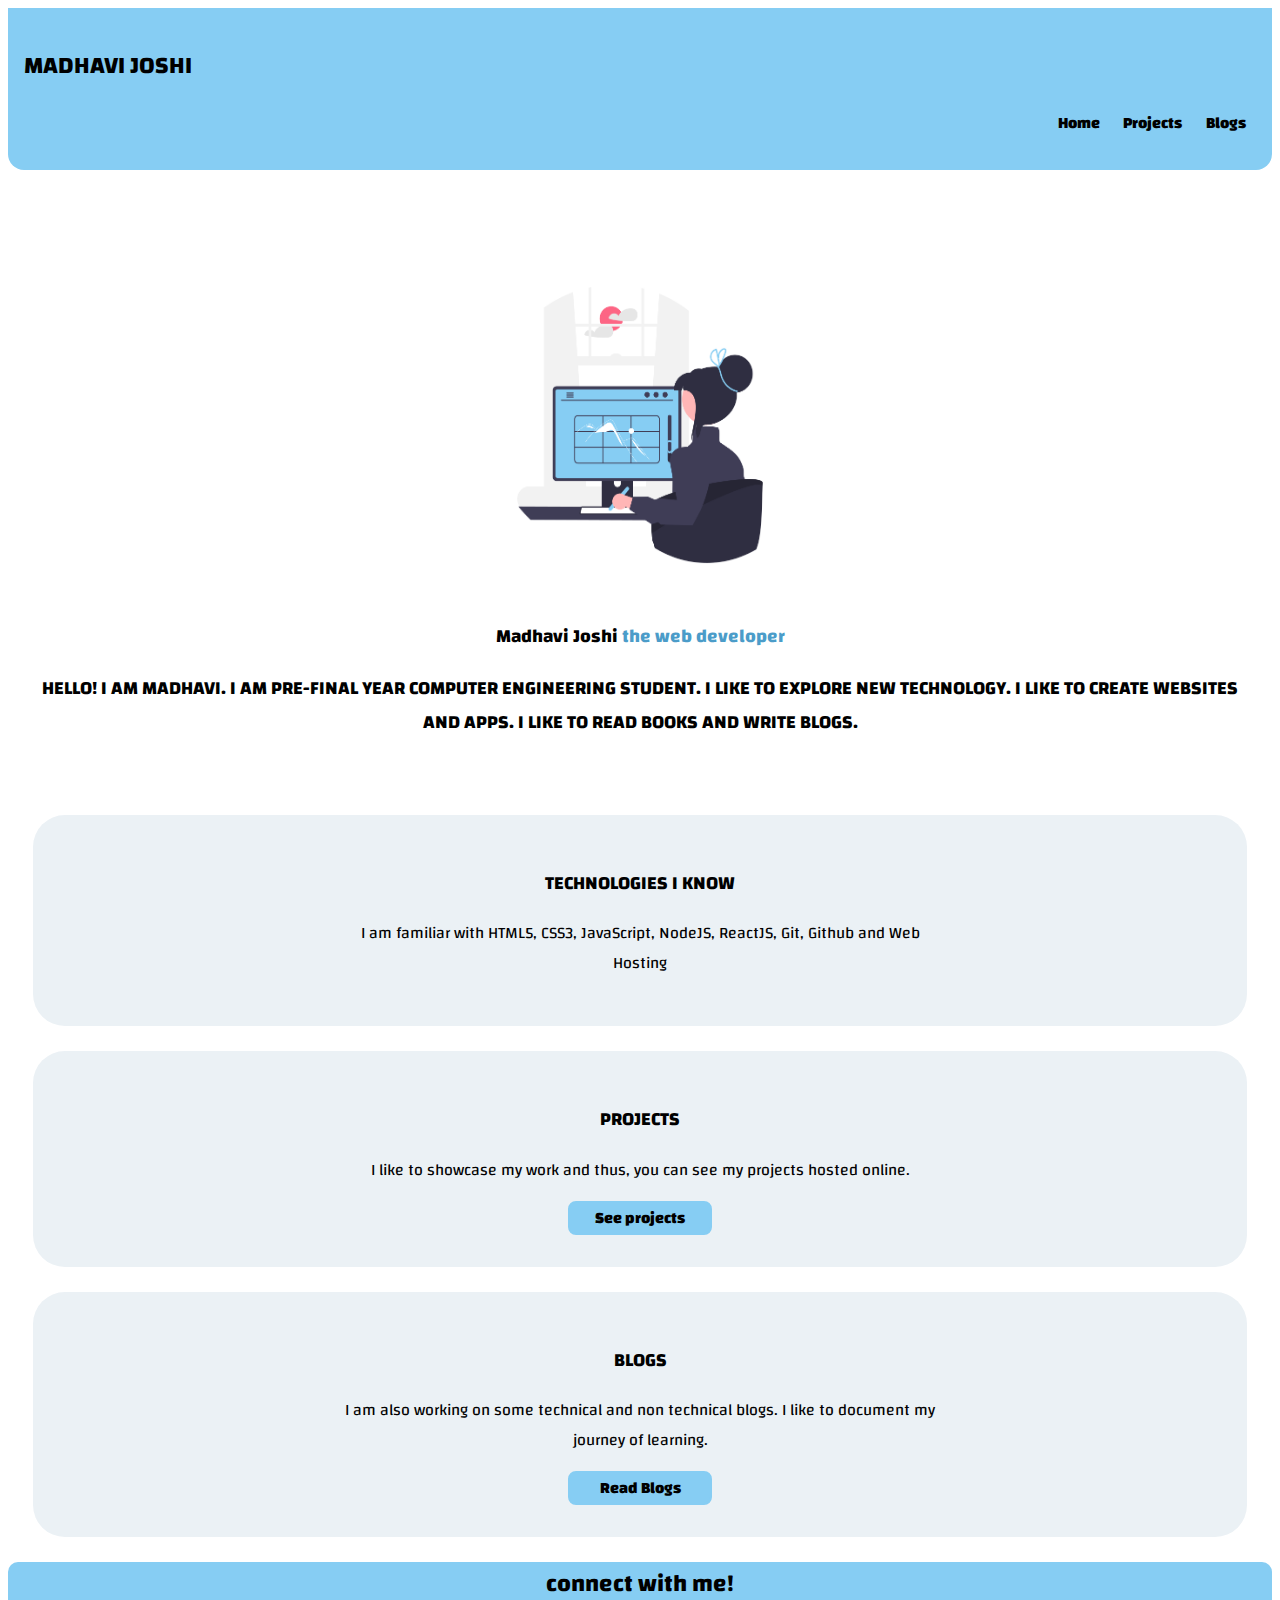
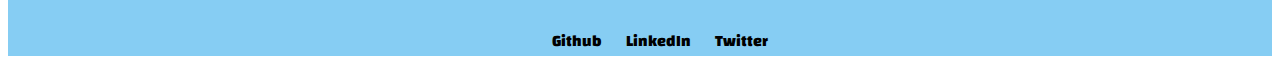
<file: index.html>
<!DOCTYPE html>
<html lang="en">
<head>
    <meta charset="UTF-8">
    <meta http-equiv="X-UA-Compatible" content="IE=edge">
    <meta name="viewport" content="width=device-width, initial-scale=1.0">
    <title>My Portfolio</title>
     <link href="styles.css" rel="stylesheet">
</head>
<body>
    
<div class="nav-bar"></div>
    <nav class="nav">
        <h2>MADHAVI JOSHI</h2>
        <ul class="inline-none">
            <li class="link" ><a href="/index.html">Home </a></li>
            <li class="link"><a href="/project.html"> Projects</a></li>
            <li class="link"><a href="/blog.html">Blogs</a></li>
                

        </ul>
    </nav>
</div>

    <header class="hero">
    <img class="hero-img" src="images/girl.png">
    <h3>Madhavi Joshi <span style="color:#4B9CC9 ;">the web developer</span></h3>
    <h3> HELLO! I AM MADHAVI. I AM PRE-FINAL YEAR COMPUTER ENGINEERING STUDENT. I LIKE TO EXPLORE NEW TECHNOLOGY.
        I LIKE TO CREATE WEBSITES AND APPS. I LIKE TO READ BOOKS AND WRITE BLOGS.
    </h3>
    </header>


    <section class="section ow">
        <div class="container container-center">
            <h3>TECHNOLOGIES I KNOW</h3>
            <p>I am familiar with HTML5, CSS3, JavaScript, NodeJS, ReactJS, Git, Github and Web Hosting</p>
        </div>
    </section>
      

    
    <section class="section ow">
        <div class="container container-center">
            <h3>PROJECTS</h3>
            <p>I like to showcase my work and thus, you can see my projects hosted online.</p>
            <a class="link primary-link" href="/project.html">See projects</a> 

        </div>
    </section>

    <section class="section ow">
        <div class="container container-center">
            <h3>BLOGS</h3>
            <p>I am also working on some technical and non technical blogs. I like to document my journey of learning. </p>
            <a class="link primary-link" href="/blog.html">Read Blogs</a> 

        </div>
    </section>


     <footer>
        <h2>connect with me!</h2>
        <ul class="footer">
            
            <li class="link"><a  href="https://github.com/Madhavi210">Github</a></li>
            <li class="link" ><a  href="https://www.linkedin.com/in/madhavi-joshi-0b3228239">LinkedIn</a></li>
            <li class="link"><a href="https://twitter.com/Madhavi_Joshi__">Twitter</a></li>

        </ul>
     </footer>


    </body>
</html>
</file>
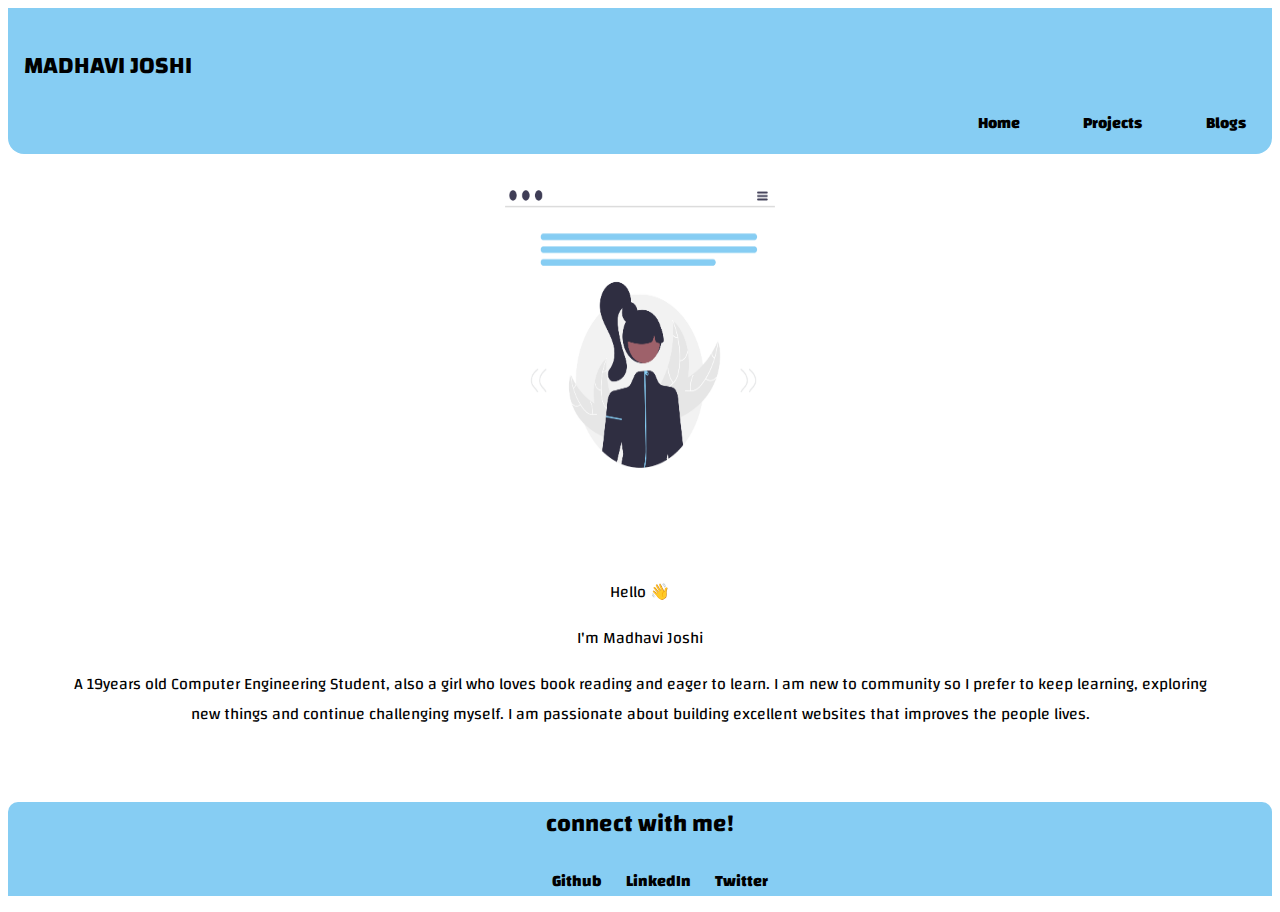
<file: About.html>
<!DOCTYPE html>
<html lang="en">
<head>
    <meta charset="UTF-8">
    <meta name="viewport" content="width=device-width, initial-scale=1.0">
    <title>About | Blogs | Madhavi Joshi</title>
    <link href="styles.css" rel="stylesheet" />
</head>
<body>
   
    <div class="nav-bar"></div>
    <nav class="nav">
        <h2>MADHAVI JOSHI</h2>
        <li class="inline-none">
            <ul class="link" ><a href="/index.html">Home </a></ul>
            <ul class="link"><a href="/project.html"> Projects</a></ul>
            <ul class="link"><a href="/blog.html">Blogs</a></u>
                
        </li>
    </nav>
</div>
    
    <img class="about-img" src="images/aboutme.png" />
    
    <div class="section w">
    <p>Hello 👋</p>
    <p>I'm <span class="heading-inverted">M</span>adhavi <span class="heading-inverted">J</span>oshi</p>
    <p> A 19years old Computer Engineering Student, also a girl who loves book reading and eager to learn. I am new to community so I prefer to keep learning, exploring new things and continue challenging myself. I am passionate about building excellent websites that improves the people lives.</p>
    </div>

   
    <footer>
        <h2>connect with me!</h2>
        <ul class="footer">
            
            <li class="link"><a  href="https://github.com/Madhavi210">Github</a></li>
            <li class="link" ><a  href="https://www.linkedin.com/in/madhavi-joshi-0b3228239">LinkedIn</a></li>
            <li class="link"><a href="https://twitter.com/Madhavi_Joshi__">Twitter</a></li>
       
        </ul>
     </footer>

</body>
</html>
</file>
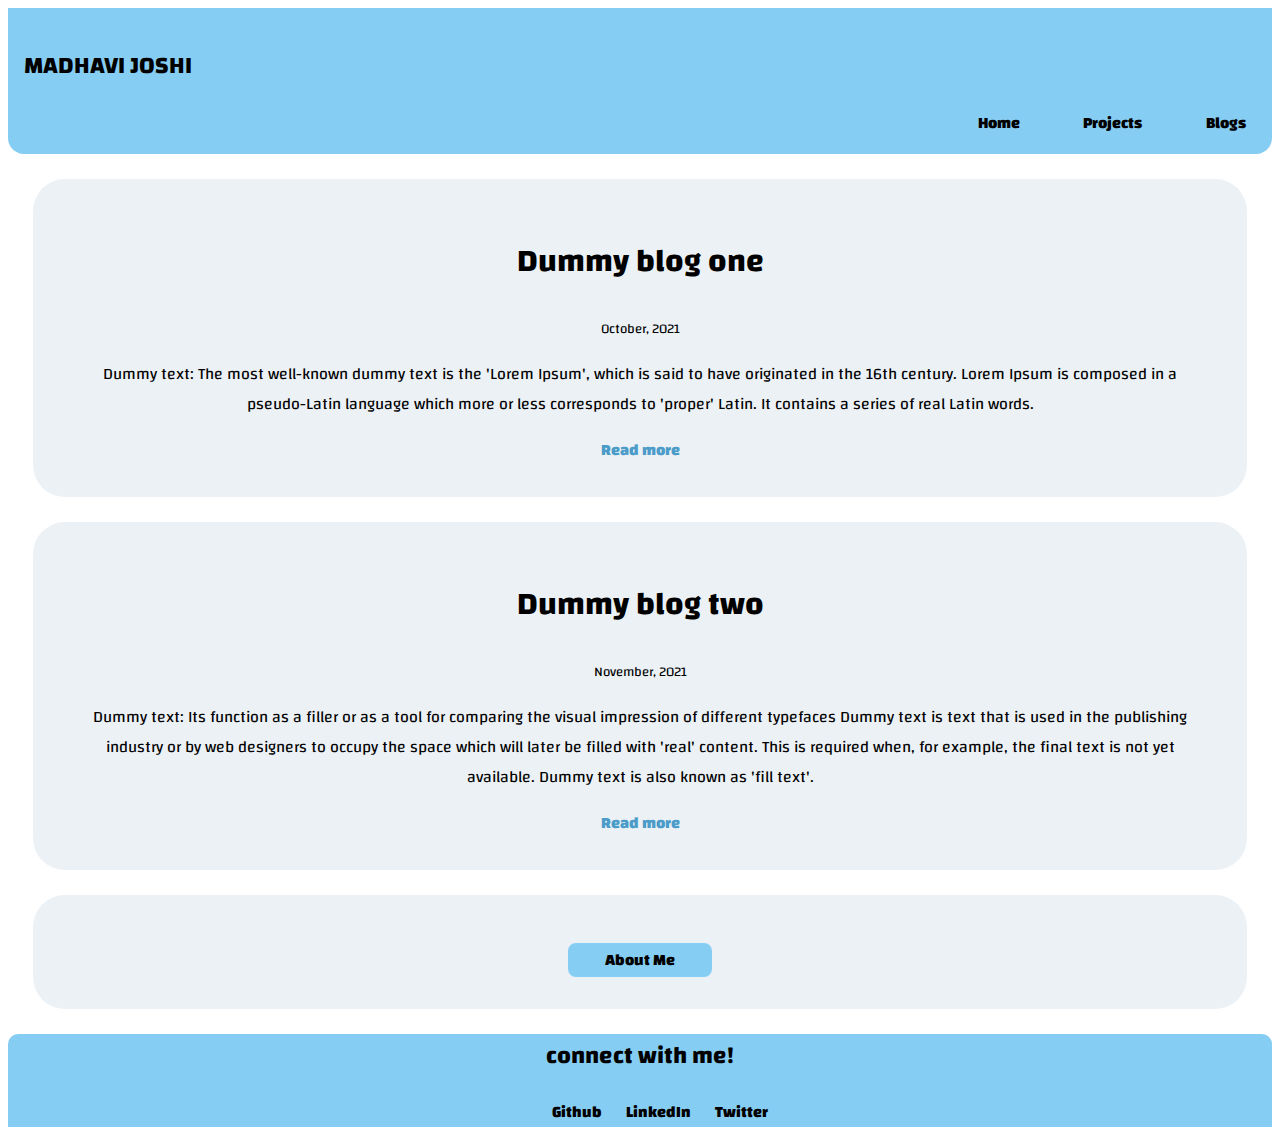
<file: blog.html>
<!DOCTYPE html>
<html lang="en">
<head>
    <meta charset="UTF-8">
    <meta http-equiv="X-UA-Compatible" content="IE=edge">
    <meta name="viewport" content="width=device-width, initial-scale=1.0">
    <title>Blogs | Madhavi Joshi</title>
    <link href="styles.css" rel="stylesheet">
</head>

<body>

    <div class="nav-bar"></div>
    <nav class="nav">
        <h2>MADHAVI JOSHI</h2>
        <li class="inline-none">
            <ul class="link" ><a href="/index.html">Home </a></ul>
            <ul class="link"><a href="/project.html"> Projects</a></ul>
            <ul class="link"><a href="/blog.html">Blogs</a></u>
                

        </li>
    </nav>
</div>

<section class="section ow">
    <div class=" list-pad container container-centre">
        <h1>Dummy blog one</h1>
        <small>October, 2021</small>
        <p>Dummy text: The most well-known dummy text is the 'Lorem Ipsum', which is said to have originated in the 16th century. Lorem Ipsum is composed in a pseudo-Latin language which more or less corresponds to 'proper' Latin. It contains a series of real Latin words.</p>
        <a class="link link-primary1"  href="/blog1.html"><span style="color:#4B9CC9 ;">Read more</span></a>
      
    </div>
   
</section>  


<section class="section ow">
    <div class=" list-pad container container-centre">
        <h1>Dummy blog two</h1>
        <small>November, 2021</small>
        <p>Dummy text: Its function as a filler or as a tool for comparing the visual impression of different typefaces Dummy text is text that is used in the publishing industry or by web designers to occupy the space which will later be filled with 'real' content. This is required when, for example, the final text is not yet available. Dummy text is also known as 'fill text'.</p>
        <a class="link link-primary1"  href="/blog2.html"><span style="color:#4B9CC9 ;">Read more</span></a>

    </div>
</section>  


<section class="section ow">
    <div class="container container-center">
    
    <p class="text"></p>
    <a class="link primary-link"  href="About.html">About Me</a>
    </div>
</section>

<footer>
    <h2>connect with me!</h2>
    <ul class="footer">
        
        <li class="link"><a  href="https://github.com/Madhavi210">Github</a></li>
        <li class="link" ><a  href="https://www.linkedin.com/in/madhavi-joshi-0b3228239">LinkedIn</a></li>
        <li class="link"><a href="https://twitter.com/Madhavi_Joshi__">Twitter</a></li>
   
    </ul>
 </footer>

</body>

</html>
</file>
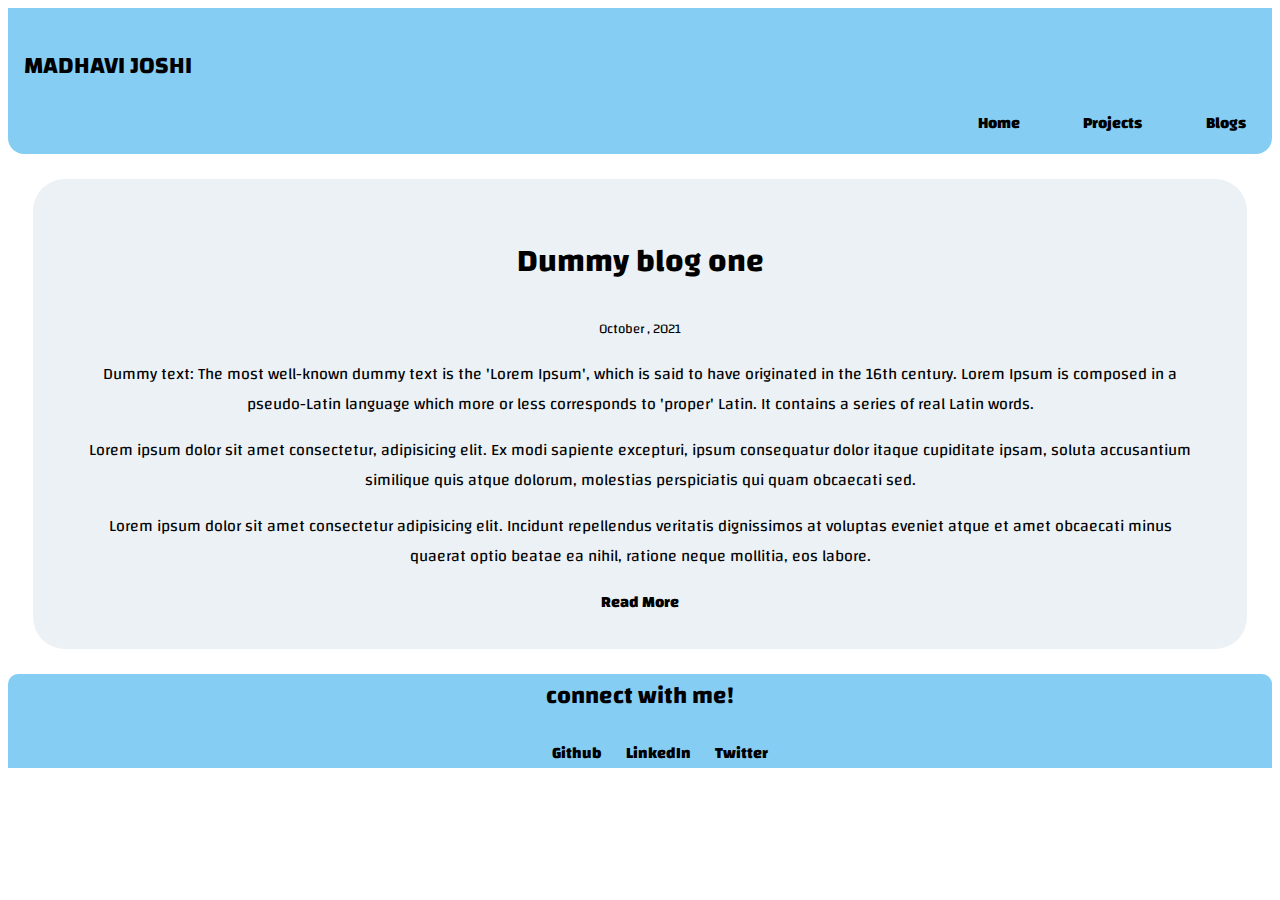
<file: blog1.html>
<!DOCTYPE html>
<html lang="en">
<head>
    <meta charset="UTF-8">
    <meta name="viewport" content="width=device-width, initial-scale=1.0">
    <title>Blog-1 | Blogs | Vidhi Makani</title>
    <link href="styles.css" rel="stylesheet" />
</head>
<body>
    <div class="nav-bar"></div>
    <nav class="nav">
        <h2>MADHAVI JOSHI</h2>
        <li class="inline-none">
            <ul class="link" ><a href="/index.html">Home </a></ul>
            <ul class="link"><a href="/project.html"> Projects</a></ul>
            <ul class="link"><a href="/blog.html">Blogs</a></u>
        </li>
    </nav>
    </div>


    <section class="section ow">
        <div class=" list-pad container container-centre">
            <h1>Dummy blog one</h1>
            <small>October , 2021</small>
            <p>Dummy text: The most well-known dummy text is the 'Lorem Ipsum', which is said to have originated in the 16th century. Lorem Ipsum is composed in a pseudo-Latin language which more or less corresponds to 'proper' Latin. It contains a series of real Latin words.</p>
            <p>Lorem ipsum dolor sit amet consectetur, adipisicing elit. Ex modi sapiente excepturi, ipsum consequatur dolor itaque cupiditate ipsam, soluta accusantium similique quis atque dolorum, molestias perspiciatis qui quam obcaecati sed.</p>
            <p>Lorem ipsum dolor sit amet consectetur adipisicing elit. Incidunt repellendus veritatis dignissimos at voluptas eveniet atque et amet obcaecati minus quaerat optio beatae ea nihil, ratione neque mollitia, eos labore.</p>
            <a class="link link-primary1"  href="/blogs.html">Read More</a>
          
        </div>
    </section> 

    <footer>
        <h2>connect with me!</h2>
        <ul class="footer">
            
            <li class="link"><a  href="https://github.com/Madhavi210">Github</a></li>
            <li class="link" ><a  href="https://linkedin.com/madhavi Joshi">LinkedIn</a></li>
            <li class="link"><a href="https://twitter.com/Madhavi_Joshi__">Twitter</a></li>

        </ul>
     </footer>


    
</body>
</html>
</file>
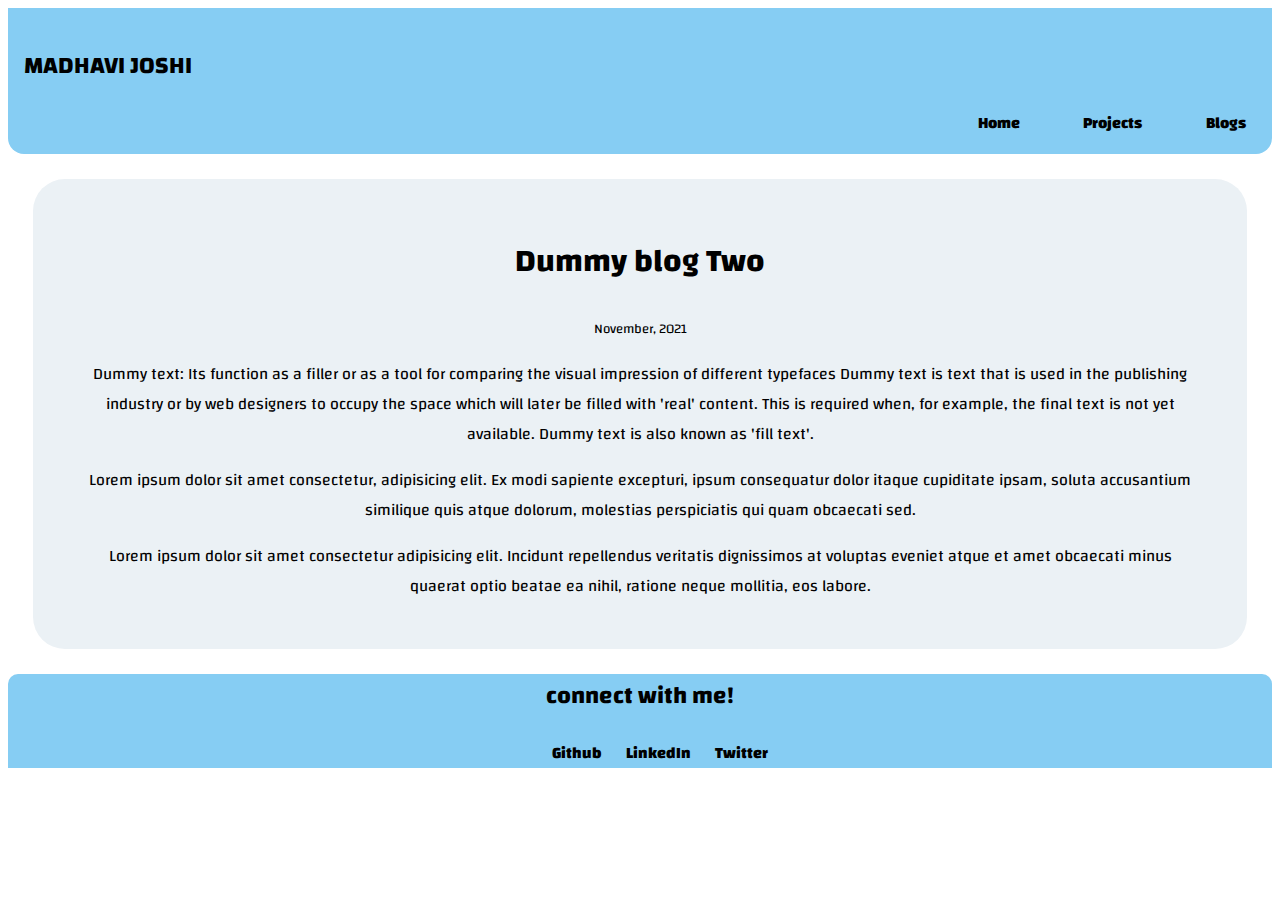
<file: blog2.html>
<!DOCTYPE html>
<html lang="en">
<head>
    <meta charset="UTF-8">
    <meta name="viewport" content="width=device-width, initial-scale=1.0">
    <title>Blog-2 | Madhavi Joshi</title>
    <link href="styles.css" rel="stylesheet" />
</head>
<body>
    <div class="nav-bar"></div>
    <nav class="nav">
        <h2>MADHAVI JOSHI</h2>
        <li class="inline-none">
            <ul class="link" ><a href="/index.html">Home </a></ul>
            <ul class="link"><a href="/project.html"> Projects</a></ul>
            <ul class="link"><a href="/blog.html">Blogs</a></u>
        </li>
    </nav>
    </div>

    <section class="section ow">
        <div class=" list-pad container container-centre">
            <h1>Dummy blog Two</h1>
            <small>November, 2021</small>
            <p>Dummy text: Its function as a filler or as a tool for comparing the visual impression of different typefaces Dummy text is text that is used in the publishing industry or by web designers to occupy the space which will later be filled with 'real' content. This is required when, for example, the final text is not yet available. Dummy text is also known as 'fill text'.</p>
            <p>Lorem ipsum dolor sit amet consectetur, adipisicing elit. Ex modi sapiente excepturi, ipsum consequatur dolor itaque cupiditate ipsam, soluta accusantium similique quis atque dolorum, molestias perspiciatis qui quam obcaecati sed.</p>
            <p>Lorem ipsum dolor sit amet consectetur adipisicing elit. Incidunt repellendus veritatis dignissimos at voluptas eveniet atque et amet obcaecati minus quaerat optio beatae ea nihil, ratione neque mollitia, eos labore.</p>
            
          
        </div>
    </section> 

    <footer>
        <h2>connect with me!</h2>
        <ul class="footer">
            
            <li class="link"><a  href="https://github.com/Madhavi210">Github</a></li>
            <li class="link" ><a  href="https://www.linkedin.com/in/madhavi-joshi-0b3228239">LinkedIn</a></li>
            <li class="link"><a href="https://twitter.com/Madhavi_Joshi__">Twitter</a></li>

        </ul>
     </footer>


    
</body>
</html>
</file>
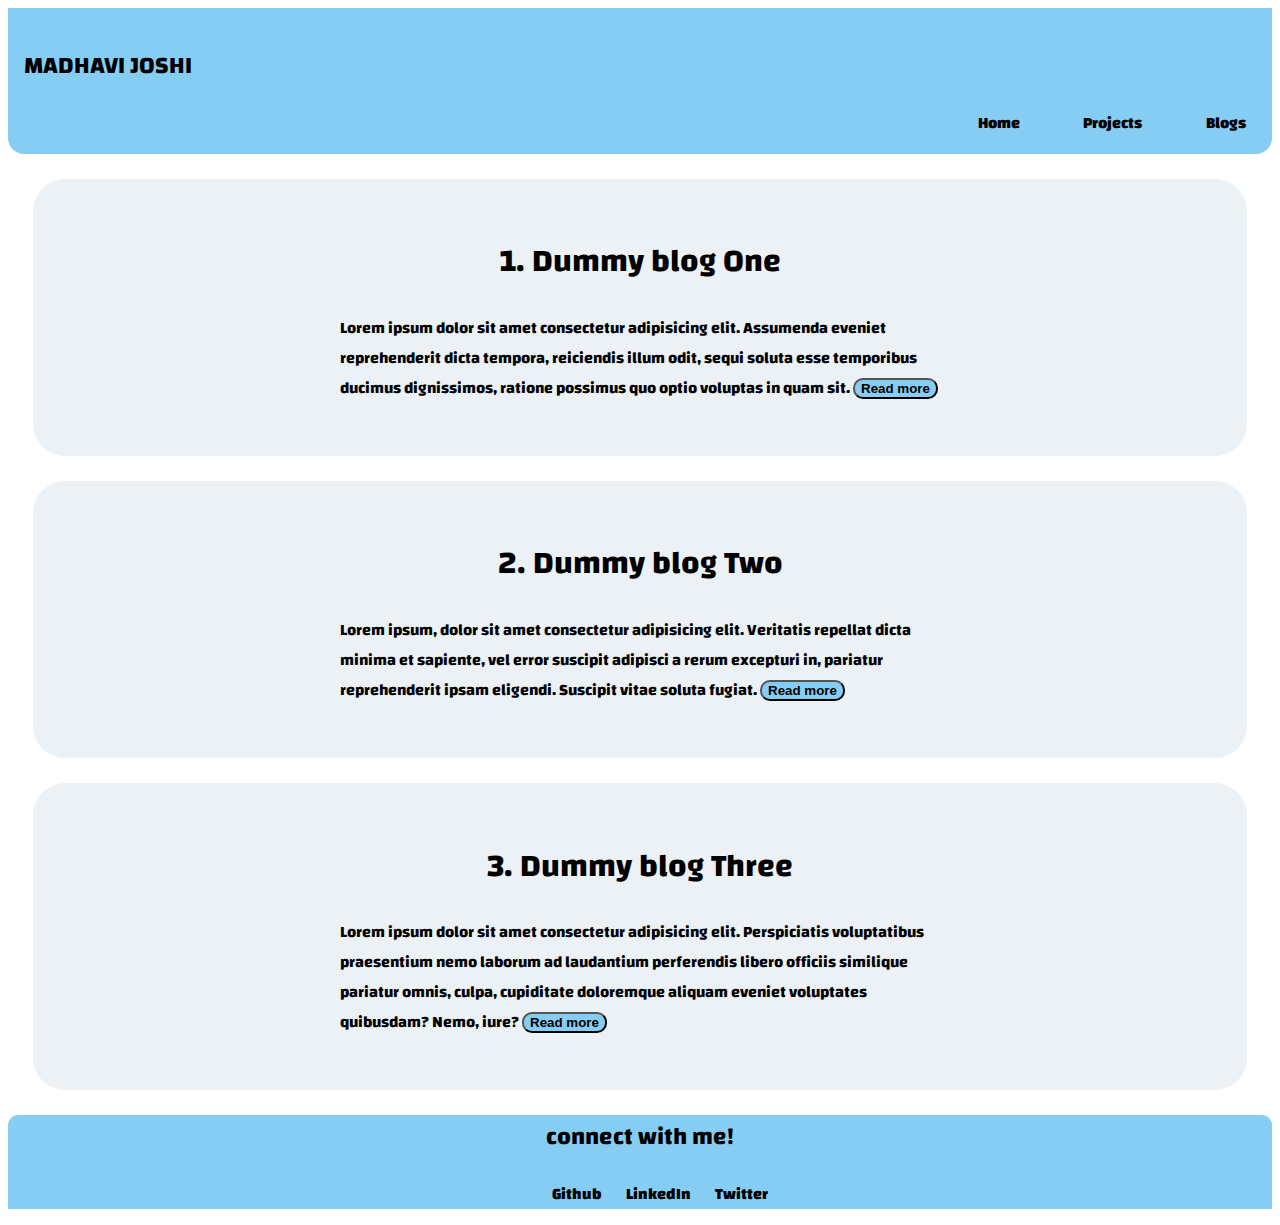
<file: blogs.html>
<!DOCTYPE html>
<html lang="en">
<head>
    <meta charset="UTF-8">
    <meta http-equiv="X-UA-Compatible" content="IE=edge">
    <meta name="viewport" content="width=device-width, initial-scale=1.0">
    <title>Blogs</title>
    <link href="styles.css" rel="stylesheet">
</head>
<body>

    <div class="nav-bar"></div>
    <nav class="nav">
        <h2>MADHAVI JOSHI</h2>
        <li class="inline-none">
            <ul class="link" ><a href="/index.html">Home </a></ul>
            <ul class="link"><a href="/project.html"> Projects</a></ul>
            <ul class="link"><a href="/blog.html">Blogs</a></u>
                

        </li>
    </nav>
</div>

<section class="section ow">
    <div class="container container-center">
        <h1 style="text-align:center;">1. Dummy blog One</h1>
        <h4 id="para">
        Lorem ipsum dolor sit amet consectetur adipisicing elit. Assumenda eveniet reprehenderit dicta tempora, reiciendis illum odit, sequi soluta esse temporibus ducimus dignissimos, ratione possimus quo optio voluptas in quam sit.
        <button class="but1">
            <a href="/">Read more</a>
        </button>   
        </h4>
    </div>
</section>


<section class="section ow">
    <div class="container container-center">
        <h1 style="text-align: center ;">2. Dummy blog Two</h1>
        <h4 id="para">
        Lorem ipsum, dolor sit amet consectetur adipisicing elit. Veritatis repellat dicta minima et sapiente, vel error suscipit adipisci a rerum excepturi in, pariatur reprehenderit ipsam eligendi. Suscipit vitae soluta fugiat.
        <button class="but1"><a href="/">Read more</a></button>
        </h4>
    </div>
</section>

<section class="section ow">
    <div class="container container-center">
        <h1 style="text-align: center ;">3. Dummy blog Three</h1>
        <h4 id="para">
        Lorem ipsum dolor sit amet consectetur adipisicing elit. Perspiciatis voluptatibus praesentium nemo laborum ad laudantium perferendis libero officiis similique pariatur omnis, culpa, cupiditate doloremque aliquam eveniet voluptates quibusdam? Nemo, iure?
        <button class="but1"><a href="/">Read more</a></button>
        </h4>
    </div>
</section>


<footer>
    <h2>connect with me!</h2>
    <ul class="footer">
        
        <li class="link"><a  href="https://github.com/Madhavi210">Github</a></li>
        <li class="link" ><a  href="https://linkedin.com/madhavi Joshi">LinkedIn</a></li>
        <li class="link"><a href="https://twitter.com/Madhavi_Joshi__">Twitter</a></li>
   
    </ul>
 </footer>

</body>
</html>
</file>
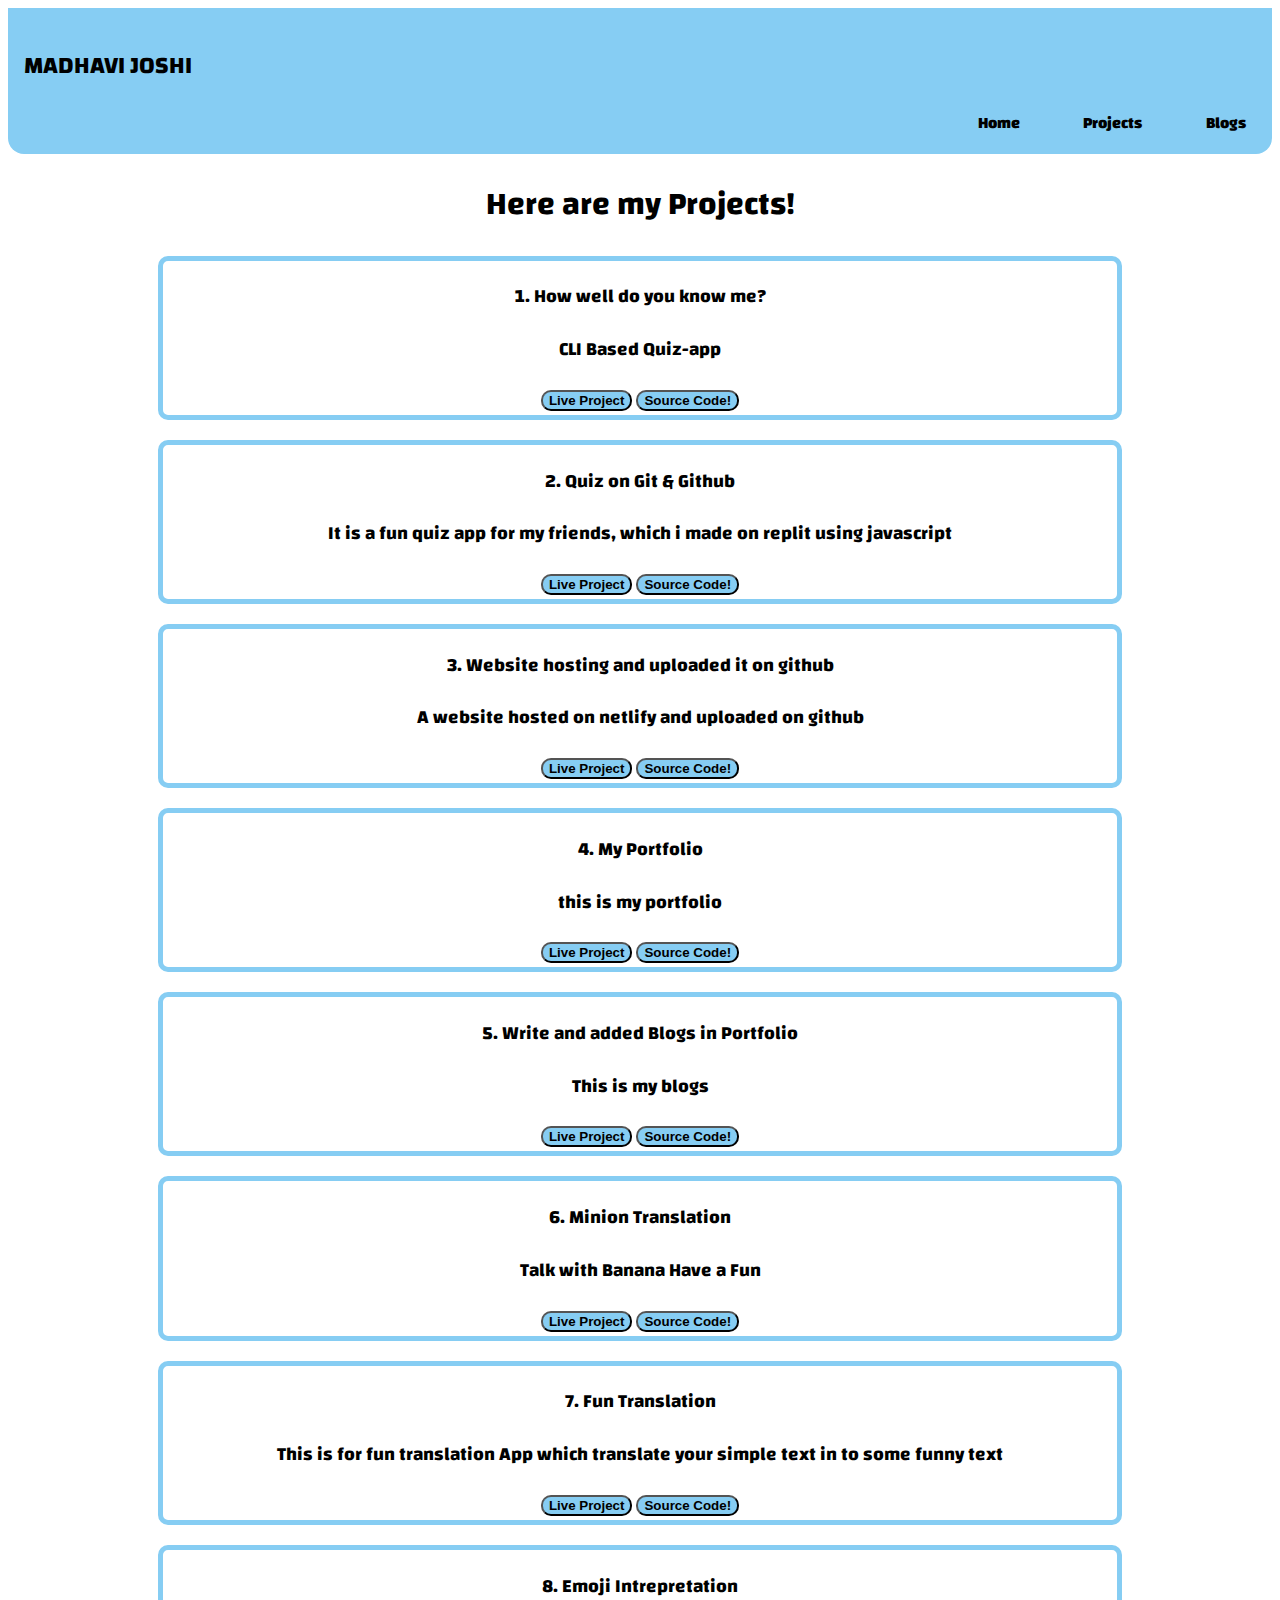
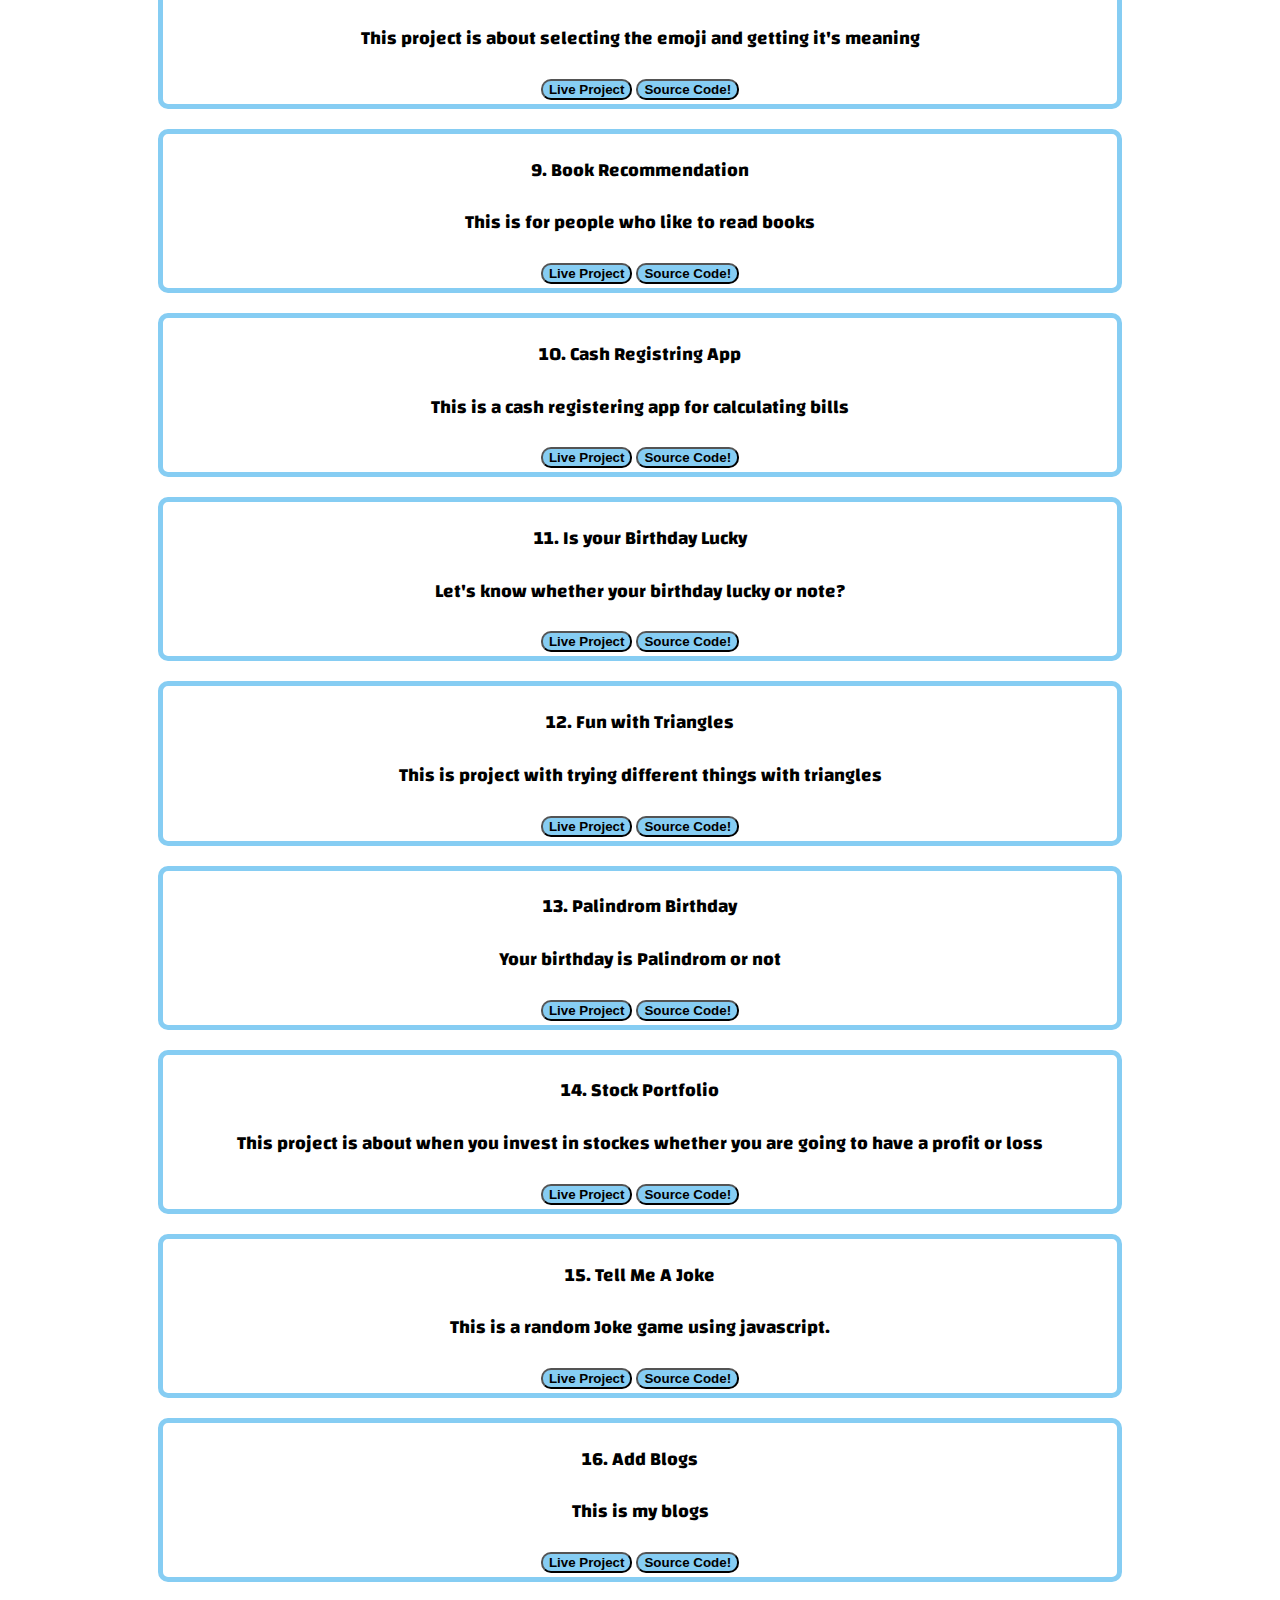
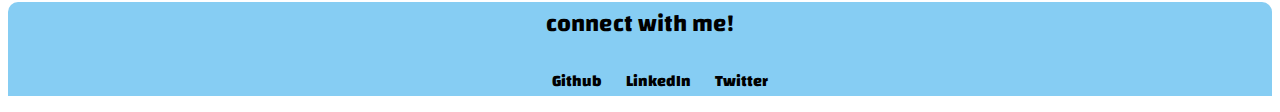
<file: project.html>
<!DOCTYPE html>
<html lang="en">
<head>
    <meta charset="UTF-8">
    <meta http-equiv="X-UA-Compatible" content="IE=edge">
    <meta name="viewport" content="width=>, initial-scale=1.0">
    <title>Projects</title>
     <link href="styles.css" rel="stylesheet">
</head>

<body>
    <div class="nav-bar"></div>
    <nav class="nav">
        <h2>MADHAVI JOSHI</h2>
        <li class="inline-none">
            <ul class="link" ><a href="/index.html">Home </a></ul>
            <ul class="link"><a href="/project.html"> Projects</a></ul>
            <ul class="link"><a href="/blog.html">Blogs</a></u>
        </li>
    </nav>
    </div>
    <h1 style="text-align: center;">Here are my Projects!</h1>
    
    <div style="text-align:center;" class="b1">
    <h3>1. How well do you know me?</h3>
    <h3>CLI Based Quiz-app</h3>
    <button><a href="https://replit.com/@MadhaviJoshi/CLI-Based-Quiz-app">Live Project</a></button>
    <button><a href="https://github.com/Madhavi210/Quiz-apps">Source Code!</a></button>
    </div>

    <div style="text-align:center;" class="b1">
    <h3 >2. Quiz on Git & Github</h3>
    <h3 >It is a fun quiz app for my friends, which i made on replit using javascript</h3>
    <button><a href="https://replit.com/@MadhaviJoshi/Quiz-on-Git-and-Github">Live Project</a></button>
    <button><a href="https://github.com/Madhavi210/GitGithubQuiz">Source Code!</a></button>
    </div>

    <div  style="text-align: center;" class="b1">
        <h3>3. Website hosting and uploaded it on github</h3>
        <h3>A website hosted on netlify and uploaded on github</h3>
        <button><a href="https://madhavi001.netlify.app">Live Project</a></button>
        <button><a href="https://github.com/Madhavi210">Source Code!</a></button>
    </div>

    <div class="b1">
        <h3>4. My Portfolio</h3>
        <h3>this is my portfolio</h3>
        <button><a href="https://madhavi001.netlify.app">Live Project</a></button>
        <button><a href="https://github.com/Madhavi210">Source Code!</a></button>
    </div>

    <div class="b1">
        <h3>5. Write and added Blogs in Portfolio</h3>
        <h3>This is my blogs</h3>
        <button><a href="/blog.html">Live Project</a></button>
        <button><a href="/">Source Code!</a></button>
    </div>

    <div class="b1">
        <h3>6. Minion Translation</h3>
        <h3>Talk with Banana Have a Fun</h3>
        <button><a href="https://ubiquitous-snickerdoodle-f84b80.netlify.app">Live Project</a></button>
        <button><a href="https://github.com/Madhavi210/Banana-speak">Source Code!</a></button>
    </div> 

    <div class="b1">
        <h3>7. Fun Translation</h3>
        <h3>This is for fun translation App which translate your simple text in to some funny text </h3>
        <button><a href="https://glistening-cannoli-8fd6c4.netlify.app">Live Project</a></button>
        <button><a href="https://github.com/Madhavi210/Fun-Translation-App">Source Code!</a></button>
    </div>

    <div class="b1">
        <h3>8. Emoji Intrepretation </h3>
        <h3>This project is about selecting the emoji and getting it's meaning</h3>
        <button><a href="https://idjvq6.csb.app/">Live Project</a></button>
        <button><a href="https://github.com/Madhavi210/Emoji-Intrepretation">Source Code!</a></button>
    </div>

    <div class="b1">
        <h3>9. Book Recommendation</h3>
        <h3>This is for people who like to read books</h3>
        <button><a href="https://04dqsn.csb.app/">Live Project</a></button>
        <button><a href="https://github.com/Madhavi210/Book-Recommendation">Source Code!</a></button>
    </div>

    <div class="b1">
        <h3>10. Cash Registring App</h3>
        <h3>This is a cash registering app for calculating bills</h3>
        <button><a href="https://precious-meerkat-da878d.netlify.app">Live Project</a></button>
        <button><a href="https://github.com/Madhavi210/Cash-Registring-App">Source Code!</a></button>
    </div>

    <div class="b1">
        <h3>11. Is your Birthday Lucky</h3>
        <h3>Let's know whether your birthday lucky or note?</h3>
        <button><a href="https://heroic-belekoy-8a261d.netlify.app">Live Project</a></button>
        <button><a href="https://github.com/Madhavi210/Is-your-Birthday-Lucky">Source Code!</a></button>
    </div>

    <div class="b1">
        <h3>12. Fun with Triangles</h3>
        <h3>This is project with trying different things with triangles</h3>
        <button><a href="https://thriving-blini-92d33c.netlify.app">Live Project</a></button>
        <button><a href="https://github.com/Madhavi210/Fun-Triangles">Source Code!</a></button>
    </div>

    <div class="b1">
        <h3>13. Palindrom Birthday</h3>
        <h3>Your birthday is Palindrom or not</h3>
        <button><a href="https://magnificent-puffpuff-91642a.netlify.app">Live Project</a></button>
        <button><a href="https://github.com/Madhavi210/Palindrom-Birthday">Source Code!</a></button>
    </div>

    <div class="b1">
        <h3>14. Stock Portfolio</h3>
        <h3>This project is about when you invest in stockes whether you are going to have a profit or loss</h3>
        <button><a href="https://bespoke-youtiao-314013.netlify.app">Live Project</a></button>
        <button><a href="https://github.com/Madhavi210/Stock-Portfolio">Source Code!</a></button>
    </div>

    <div class="b1">
        <h3>15. Tell Me A Joke</h3>
        <h3>This is a random Joke game using javascript.</h3>
        <button><a href="https://transcendent-rabanadas-c969a2.netlify.app">Live Project</a></button>
        <button><a href="https://github.com/Madhavi210/Tell-Me-A-Joke">Source Code!</a></button>
    </div>


    <div class="b1">
        <h3>16. Add Blogs</h3>
        <h3>This is my blogs</h3>
        <button><a href="/About.html">Live Project</a></button>
        <button><a href="https://github.com/Madhavi210/Madhavi-Portfolio">Source Code!</a></button>
    </div>    
    
    
    
    <footer>
        <h2>connect with me!</h2>
        <ul class="footer">
            
            <li class="link"><a  href="https://github.com/Madhavi210">Github</a></li>
            <li class="link" ><a  href="https://www.linkedin.com/in/madhavi-joshi-0b3228239">LinkedIn</a></li>
            <li class="link"><a href="https://twitter.com/Madhavi_Joshi__">Twitter</a></li>

        </ul>
     </footer>
   
</body>
</html>
</file>
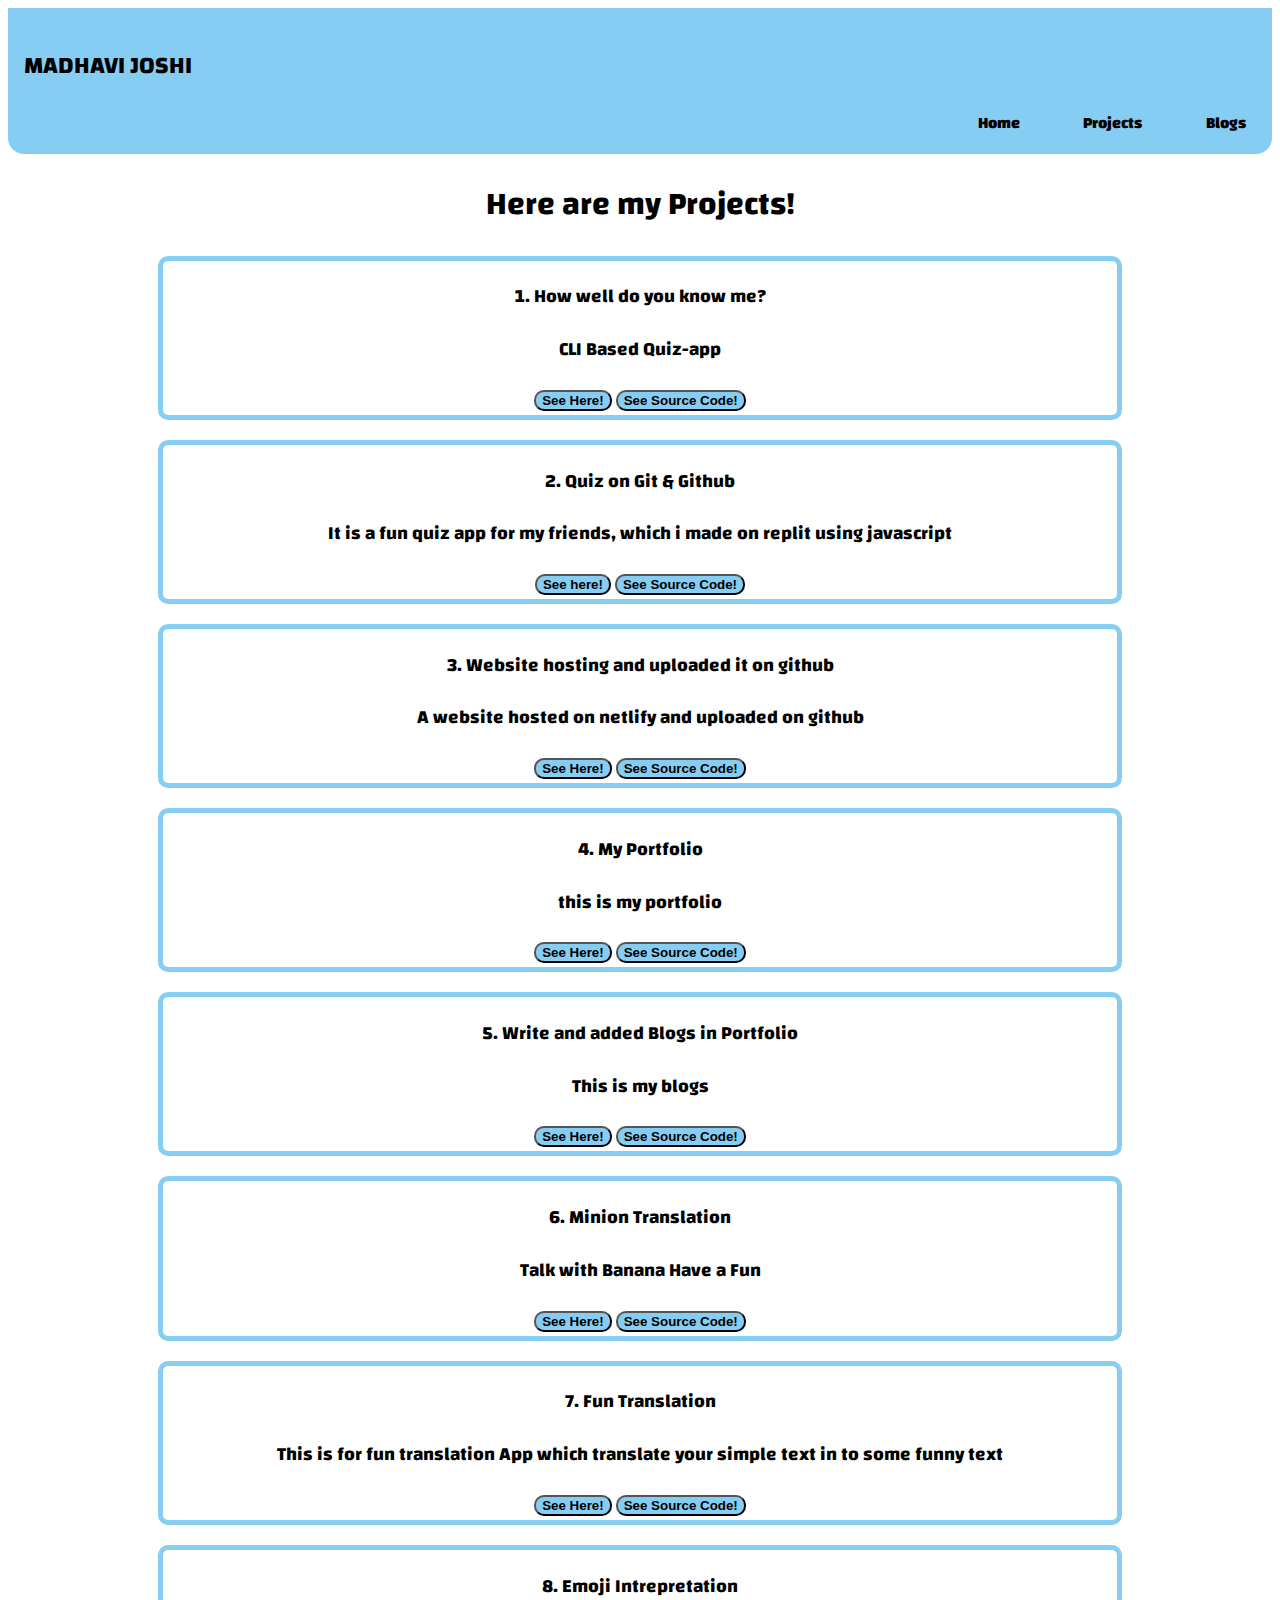
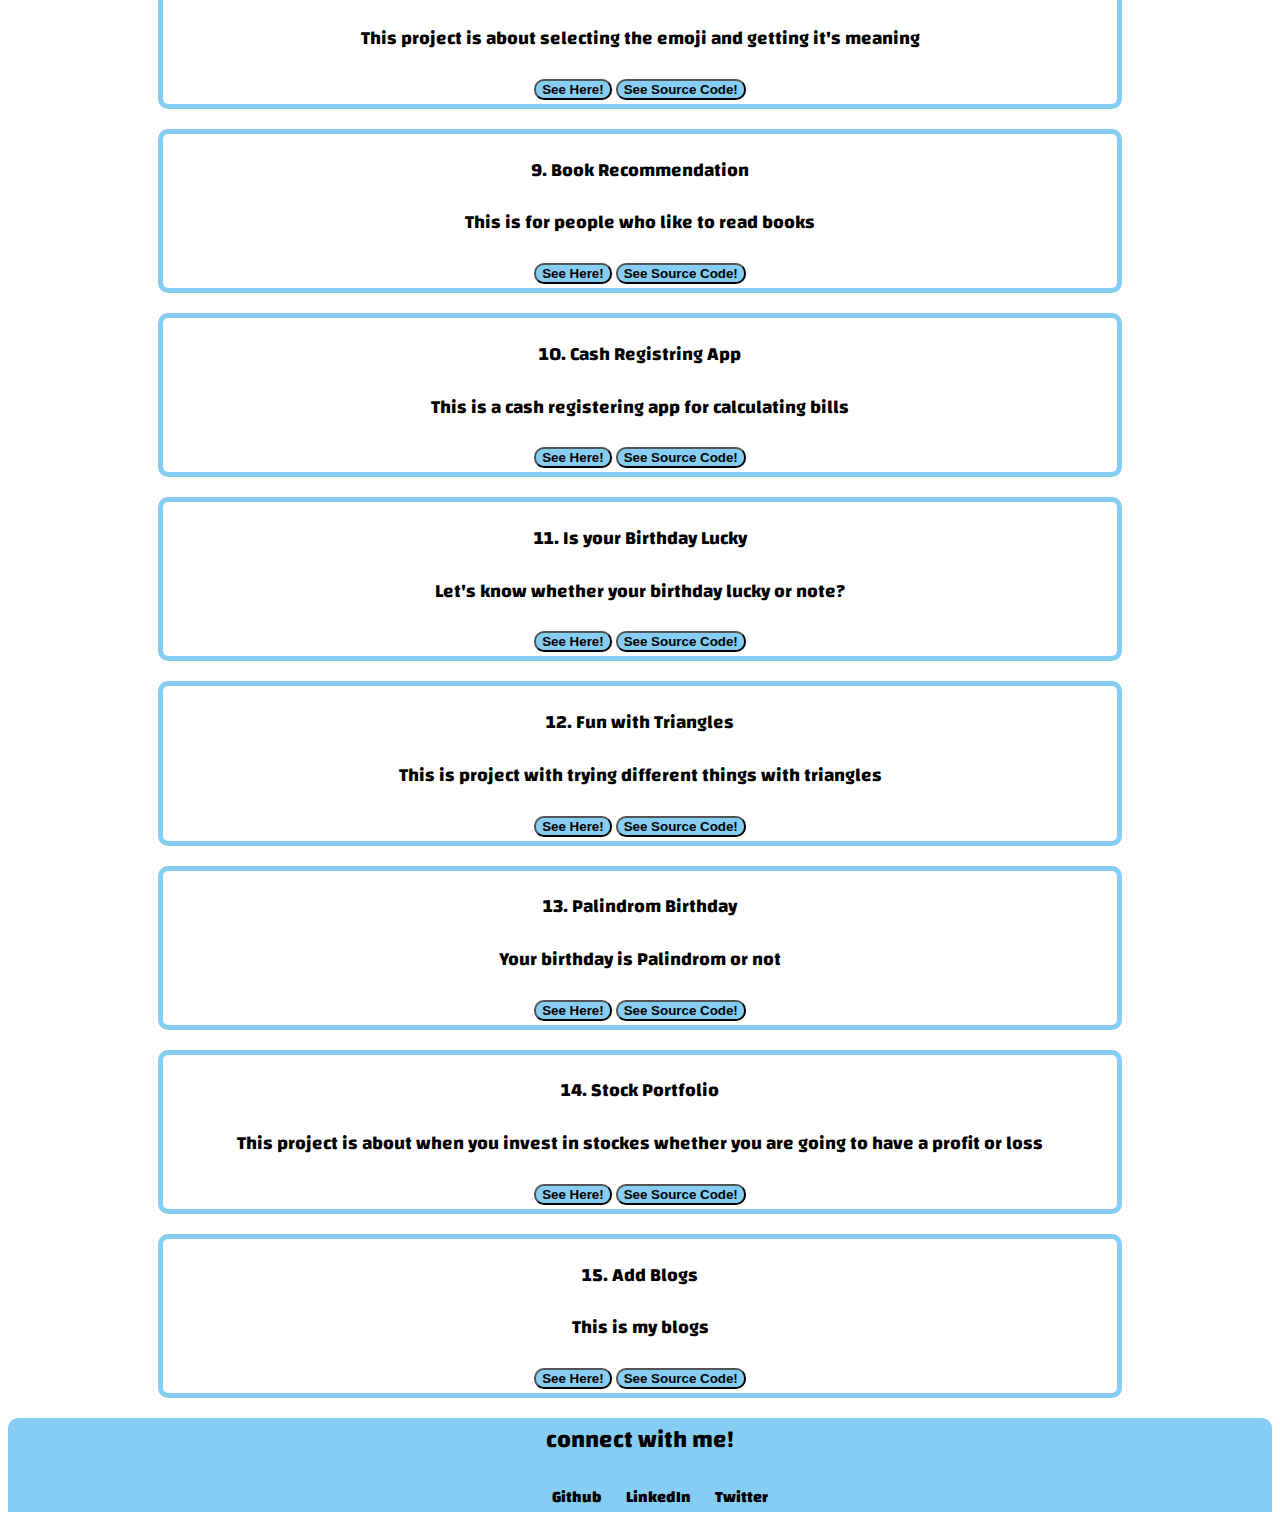
<file: projects.html>
<!DOCTYPE html>
<html lang="en">
<head>
    <meta charset="UTF-8">
    <meta http-equiv="X-UA-Compatible" content="IE=edge">
    <meta name="viewport" content="width=>, initial-scale=1.0">
    <title>Projects</title>
     <link href="styles.css" rel="stylesheet">
</head>
<body>
    <div class="nav-bar"></div>
    <nav class="nav">
        <h2>MADHAVI JOSHI</h2>
        <li class="inline-none">
            <ul class="link" ><a href="/index.html">Home </a></ul>
            <ul class="link"><a href="/project.html"> Projects</a></ul>
            <ul class="link"><a href="/blog.html">Blogs</a></u>
        </li>
    </nav>
    </div>
    <h1 style="text-align: center;">Here are my Projects!</h1>
    
    <div style="text-align:center;" class="b1">
    <h3>1. How well do you know me?</h3>
    <h3>CLI Based Quiz-app</h3>
    <button><a href="/">See Here!</a></button>
    <button><a href="/">See Source Code!</a></button>
    </div>

    <div style="text-align:center;" class="b1">
    <h3 >2. Quiz on Git & Github</h3>
    <h3 >It is a fun quiz app for my friends, which i made on replit using javascript</h3>
    <button><a href="/">See here!</a></button>
    <button><a href="/">See Source Code!</a></button>
    </div>

    <div  style="text-align: center;" class="b1">
        <h3>3. Website hosting and uploaded it on github</h3>
        <h3>A website hosted on netlify and uploaded on github</h3>
        <button><a href="/">See Here!</a></button>
        <button><a href="/">See Source Code!</a></button>
    </div>

    <div class="b1">
        <h3>4. My Portfolio</h3>
        <h3>this is my portfolio</h3>
        <button><a href="https://madhavi001.netlify.app">See Here!</a></button>
        <button><a href="https://github.com/Madhavi210">See Source Code!</a></button>
    </div>

    <div class="b1">
        <h3>5. Write and added Blogs in Portfolio</h3>
        <h3>This is my blogs</h3>
        <button><a href="/blog.html">See Here!</a></button>
        <button><a href="/">See Source Code!</a></button>
    </div>

    <div class="b1">
        <h3>6. Minion Translation</h3>
        <h3>Talk with Banana Have a Fun</h3>
        <button><a href="/">See Here!</a></button>
        <button><a href="/">See Source Code!</a></button>
    </div> 

    <div class="b1">
        <h3>7. Fun Translation</h3>
        <h3>This is for fun translation App which translate your simple text in to some funny text </h3>
        <button><a href="/">See Here!</a></button>
        <button><a href="/">See Source Code!</a></button>
    </div>

    <div class="b1">
        <h3>8. Emoji Intrepretation </h3>
        <h3>This project is about selecting the emoji and getting it's meaning</h3>
        <button><a href="/">See Here!</a></button>
        <button><a href="/">See Source Code!</a></button>
    </div>

    <div class="b1">
        <h3>9. Book Recommendation</h3>
        <h3>This is for people who like to read books</h3>
        <button><a href="/">See Here!</a></button>
        <button><a href="/">See Source Code!</a></button>
    </div>

    <div class="b1">
        <h3>10. Cash Registring App</h3>
        <h3>This is a cash registering app for calculating bills</h3>
        <button><a href="/">See Here!</a></button>
        <button><a href="/">See Source Code!</a></button>
    </div>

    <div class="b1">
        <h3>11. Is your Birthday Lucky</h3>
        <h3>Let's know whether your birthday lucky or note?</h3>
        <button><a href="/">See Here!</a></button>
        <button><a href="/">See Source Code!</a></button>
    </div>

    <div class="b1">
        <h3>12. Fun with Triangles</h3>
        <h3>This is project with trying different things with triangles</h3>
        <button><a href="/">See Here!</a></button>
        <button><a href="/">See Source Code!</a></button>
    </div>

    <div class="b1">
        <h3>13. Palindrom Birthday</h3>
        <h3>Your birthday is Palindrom or not</h3>
        <button><a href="/">See Here!</a></button>
        <button><a href="/">See Source Code!</a></button>
    </div>

    <div class="b1">
        <h3>14. Stock Portfolio</h3>
        <h3>This project is about when you invest in stockes whether you are going to have a profit or loss</h3>
        <button><a href="/">See Here!</a></button>
        <button><a href="/">See Source Code!</a></button>
    </div>

    <div class="b1">
        <h3>15. Add Blogs</h3>
        <h3>This is my blogs</h3>
        <button><a href="/blog.html">See Here!</a></button>
        <button><a href="https://github.com/Madhavi210">See Source Code!</a></button>
    </div>
    
    <footer>
        <h2>connect with me!</h2>
        <ul class="footer">
            
            <li class="link"><a  href="https://github.com/Madhavi210">Github</a></li>
            <li class="link" ><a  href="https://linkedin.com/madhavi Joshi">LinkedIn</a></li>
            <li class="link"><a href="https://twitter.com/Madhavi_Joshi__">Twitter</a></li>

        </ul>
     </footer>
   
</body>
</html>
</file>
<file: styles.css>
@import url('https://fonts.googleapis.com/css2?family=Changa&display=swap');

body{
    font-family: 'Changa',sans-serif;
}
.inline-none{
     
    list-style:none;
    text-align: right;
    
}

.link{
    
    display: inline;
    margin-right: 10px;
    margin-left: 10px;
    color: black;
    font-style: bold;
}

.link-1 {
    box-sizing: border-box;
    text-decoration: none;
    padding: 0.5rem 1rem;
}

.list-item-inline {
    display: inline;
    padding: 0rem 0.5rem;
}

.nav{
    background-color:#86cdf3;
    color: black;
    padding:1rem;
    border-bottom-right-radius: 1rem;
    border-bottom-left-radius: 1rem;
    

}

.hero {
    padding: 2rem;
    padding-top: 5rem;

}

.hero .hero-img {
    max-width: 80%;
    width: 350px;
    display: block;
    margin: auto;
}

a:hover{

    font-size: larger;
}

a{
    color: black;
    font-style: bold;
    text-decoration: none;
    font-weight: 800;
}
h3{
    text-align: center;
}

.container {
    padding: 0rem 1rem;
}

.container-center {
    max-width: 600px;
    margin: auto;
}

.ow {
    background-color: hwb(205 92% 4%);
    border-radius: 2rem;
    margin: 25px;
}

.section{
    padding: 2rem;
}

footer{
    list-style:none;
    text-align: center;
    background-color:#86cdf3;
    padding: auto;
    margin: auto;
   border-top-left-radius: 10px;
   border-top-right-radius: 10px;

  
}

.list-non-bullet {
    list-style: none;
    padding-inline-start: 0px;
}

 img{
    display: block;
    margin-left: auto;
    margin-right: auto;
    width: 250px;
    height:350px;
    
    border-radius: 10px;

 }

 #para{
    text-align: left;
 }

 .secondary-link{
    color: #86cdf3;
    border-radius: 00.5rem;
    border: 1px solid #86cdf3;
}

.primary-link{
    background-color: #86cdf3;
    border:2px solid #86cdf3;
    border-radius: 0.5rem;
    text-align: center;
    color: black;
    display: block;
    max-width: 140px;
    margin: 1rem 1rem 1rem 0rem;
    margin: auto;
}

.w{
    border-radius: 2rem;
    margin: 25px; 
}

.about-img{
    max-width: 50%;
    width: 350px;
    display: block;
    margin: auto;
    padding-bottom: 0%;
}

.but1{
    class="but1"
}

button{
    class="but1"
    border: 20px solid white;
    box-sizing: content-box;
    height: auto;
    background: #86cdf3;
    border-radius: 10px ;
 }

 div{
    text-align: center;
 }
.b1{
    border: 5px solid #86cdf3;;
    box-sizing: content-box;
    border-radius: 10px ;
    gap: 10px;
    margin-left: 150px;
    margin-right: 150px;
    margin-top: 20px;
    margin-bottom: 20px;
    padding:0px;
    
}
@media  screen and (max-width:600px) {
    .b1{
        width: 100%;
        margin: 0%;
    }
    .inline-none{
        display: flex;
        justify-content: space-evenly;
    }
    
}
</file>
